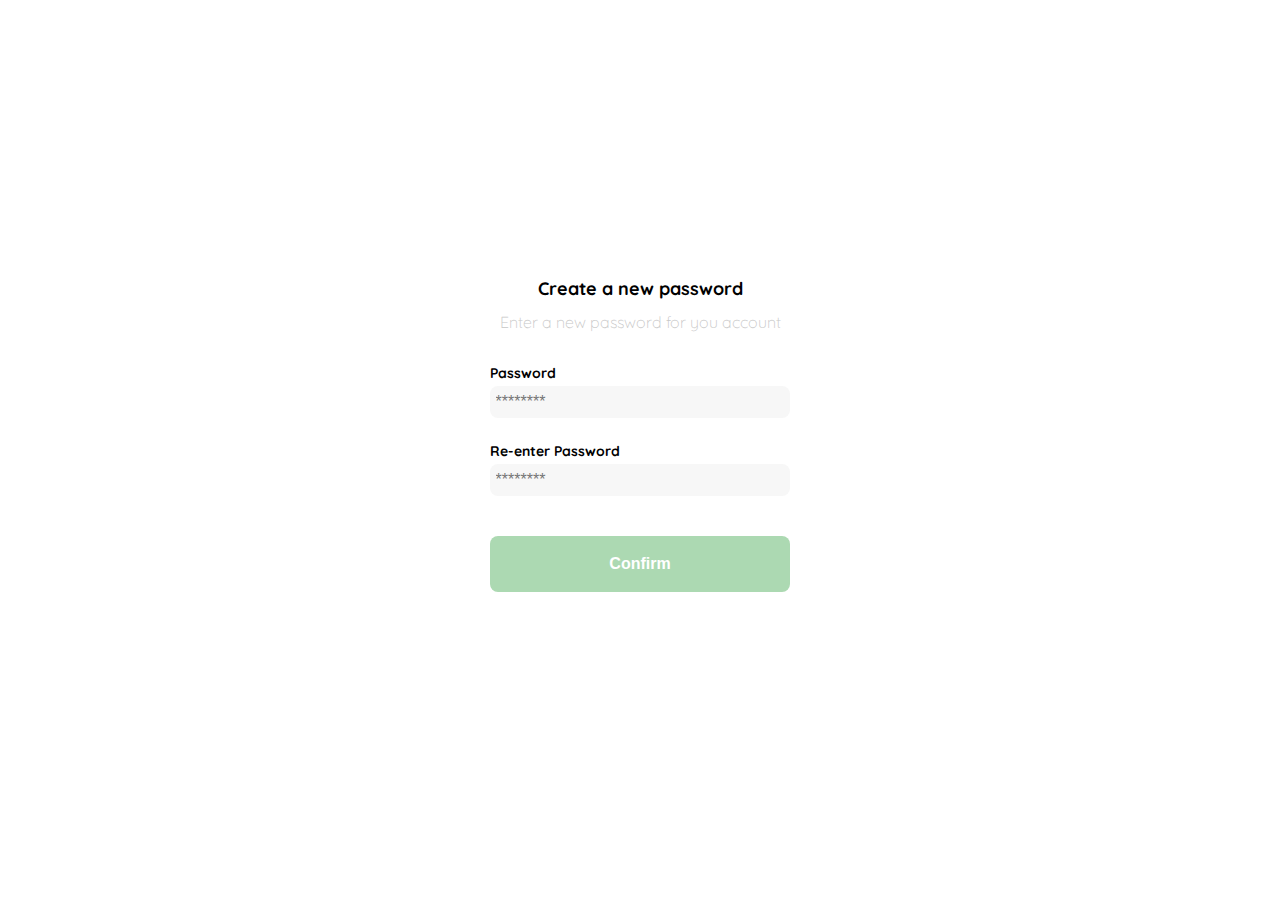
<file: clase1.html>
<!DOCTYPE html>
<html lang="en">
<head>
    <meta charset="UTF-8">
    <meta http-equiv="X-UA-Compatible" content="IE=edge">
    <meta name="viewport" content="width=device-width, initial-scale=1.0">
    <link rel="stylesheet" href="./css/styles.css">
    <link rel="preconnect" href="https://fonts.googleapis.com">
    <link rel="preconnect" href="https://fonts.gstatic.com" crossorigin>
    <link href="https://fonts.googleapis.com/css2?family=Quicksand:wght@300;500;700&display=swap" rel="stylesheet">

    <title>Document</title>
</head>
<body>
    <div class="login">
        <div class="form-container">
            <img src="./Platzi_YardSale_Logos/logo_yard_sale.svg" alt="logo" class="logo">

            <h1 class="title">Create a new password</h1>
            <p class="subtitle">Enter a new password for you account</p>

            <form action="/" class="form"> 
                <label for="password" class="label">Password</label>
                <input type="password" id="password" placeholder="********" class="input input-password">

                <label for="new-password" class="label">Re-enter Password</label>
                <input type="password" id="new-password" placeholder="********" class="input input-password">

                <input type="submit" value="Confirm" class="primary-button login-button">
            </form>
        </div>
    </div>
</body>
</html>
</file>
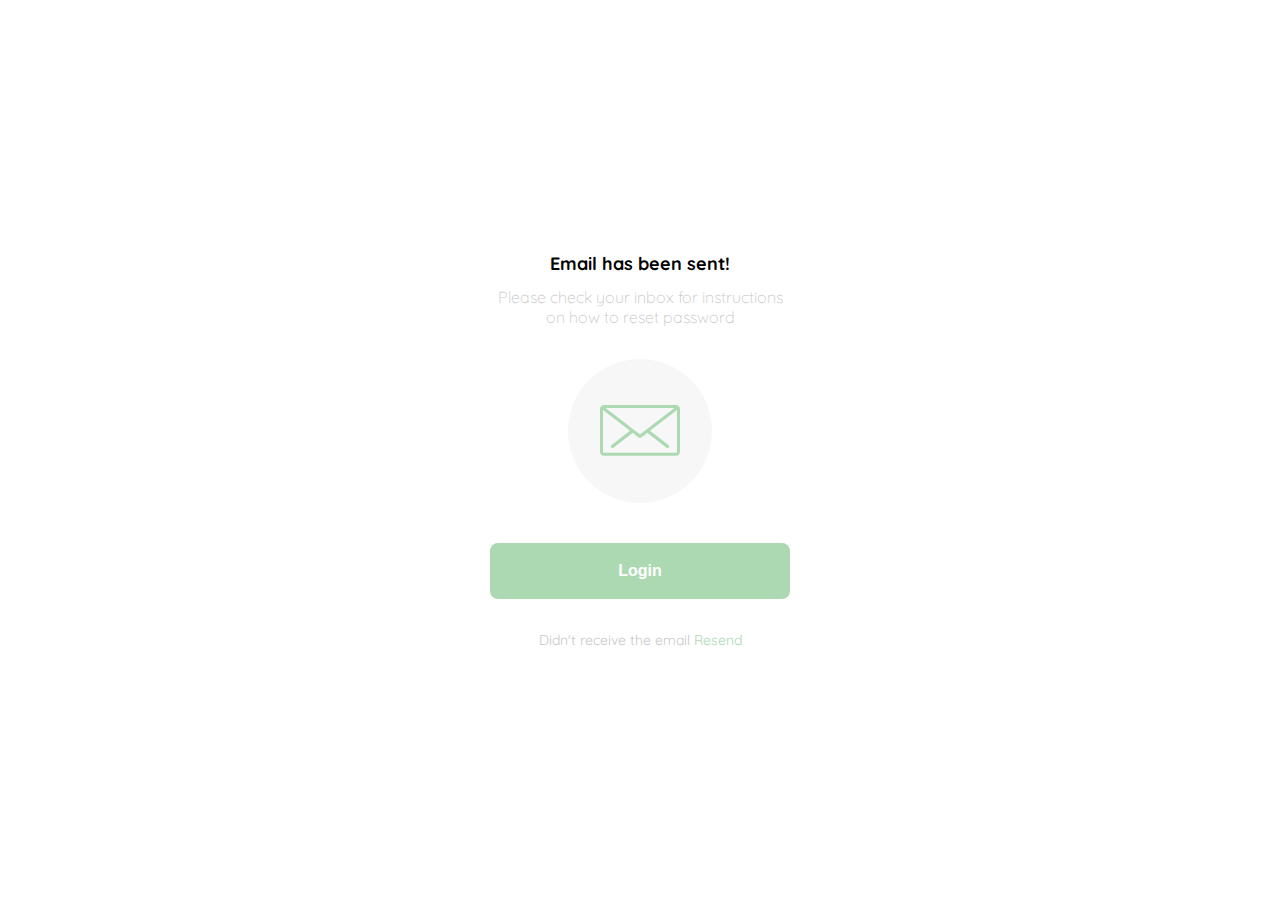
<file: email.html>
<!DOCTYPE html>
<html lang="en">
<head>
    <meta charset="UTF-8">
    <meta http-equiv="X-UA-Compatible" content="IE=edge">
    <meta name="viewport" content="width=device-width, initial-scale=1.0">
    <link rel="preconnect" href="https://fonts.googleapis.com">
    <link rel="preconnect" href="https://fonts.gstatic.com" crossorigin>
    <link href="https://fonts.googleapis.com/css2?family=Quicksand:wght@300;500;700&display=swap" rel="stylesheet">
    <link rel="stylesheet" href="./css/styles.css">

    <title>Document</title>
</head>
<body>
    <div class="login">
        <div class="form-container form-email">
            <img src="./Platzi_YardSale_Logos/logo_yard_sale.svg" alt="logo" class="logo">

            <h1 class="title">Email has been sent!</h1>
            <p class="subtitle">Please check your inbox for instructions on how to reset password</p>

            <div class="email-image">
                <img src="./Platzi_YardSale_Icons/email.svg" alt="email icon">
            </div>

            <button class="primary-button login-button">Login</button>

            <p class="resend">
                <span>Didn't receive the email</span>
                <a href="/">Resend</a>
            </p>
        </div>
    </div>

</body>
</html>
</file>
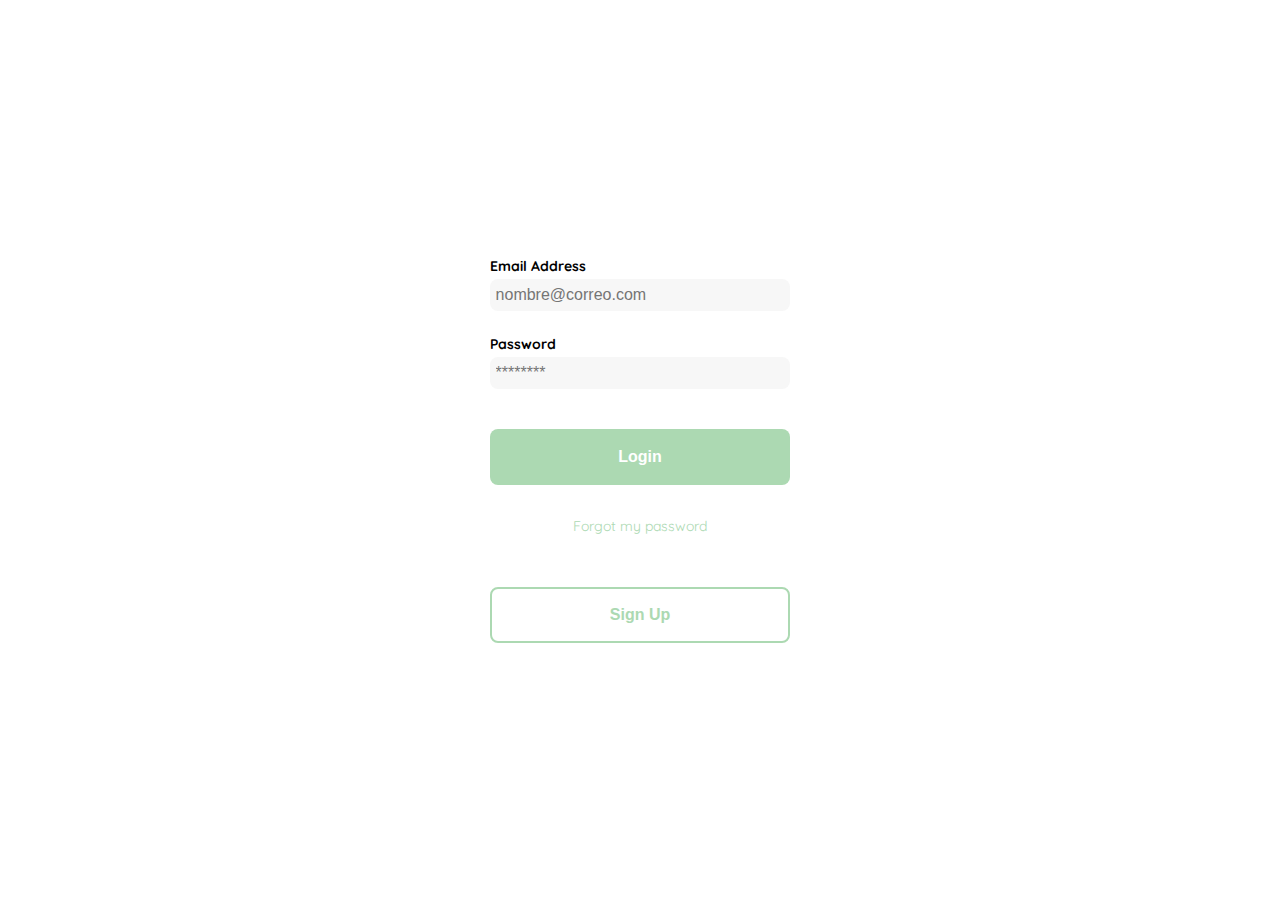
<file: login.html>
<!DOCTYPE html>
<html lang="en">
<head>
    <meta charset="UTF-8">
    <meta http-equiv="X-UA-Compatible" content="IE=edge">
    <meta name="viewport" content="width=device-width, initial-scale=1.0">
    <link rel="preconnect" href="https://fonts.gstatic.com" crossorigin>
    <link href="https://fonts.googleapis.com/css2?family=Quicksand:wght@300;500;700&display=swap" rel="stylesheet">
    <link rel="stylesheet" href="./css/styles.css">
    <title>Document</title>
</head>
<body>
    <div class="login">
        <div class="form-container form-login">
            <img src="./Platzi_YardSale_Logos/logo_yard_sale.svg" alt="logo" class="logo">

            <form action="/" class="form"> 
                <label for="email" class="label">Email Address</label>
                <input type="email" id="email" placeholder="nombre@correo.com" class="input input-email">

                <label for="new-password" class="label">Password</label>
                <input type="password" id="new-password" placeholder="********" class="input input-password">

                <input type="submit" value="Login" class="primary-button login-button">

                <a href="/" class="form-login-a">Forgot my password</a>
            </form>

            <button class="secondary-button signup-button">Sign Up</button>
        </div>
    </div>

</body>
</html>
</file>
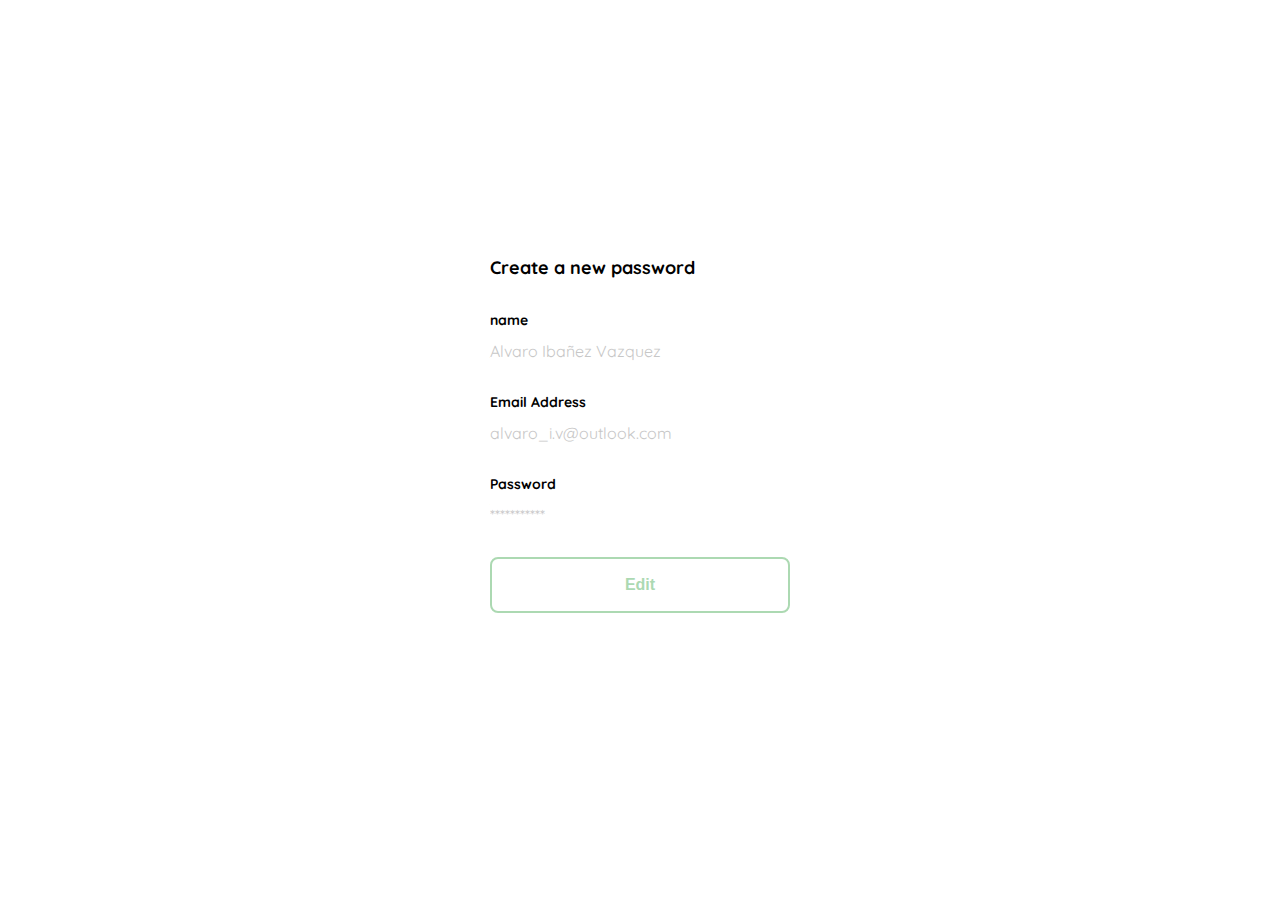
<file: my-account.html>
<!DOCTYPE html>
<html lang="en">
<head>
    <meta charset="UTF-8">
    <meta http-equiv="X-UA-Compatible" content="IE=edge">
    <meta name="viewport" content="width=device-width, initial-scale=1.0">
    <link rel="stylesheet" href="./css/styles.css">
    <link rel="preconnect" href="https://fonts.googleapis.com">
    <link rel="preconnect" href="https://fonts.gstatic.com" crossorigin>
    <link href="https://fonts.googleapis.com/css2?family=Quicksand:wght@300;500;700&display=swap" rel="stylesheet">
    <link rel="shortcut icon" href="./Platzi_YardSale_Logos/favicon_bota_fora.svg" type="img">

    <title>Document</title>
</head>
<body>
    <div class="login">
        <div class="form-container acount-container">

            <h1 class="title title-account">Create a new password</h1>

            <form action="/" class="form form-MyAccount"> 
                <div>
                    <label for="name" class="label">name</label>
                    <p class="value">Alvaro Ibañez Vazquez</p>             

                    <label for="email" class="label">Email Address</label>
                    <p class="value">alvaro_i.v@outlook.com</p>
    
                    <label for="password" class="label">Password</label>
                    <p class="value">***********</p>
        
                </div>

                <input type="submit" value="Edit" class="secondary-button login-button">
            </form>
        </div>
    </div>
</body>
</html>
</file>
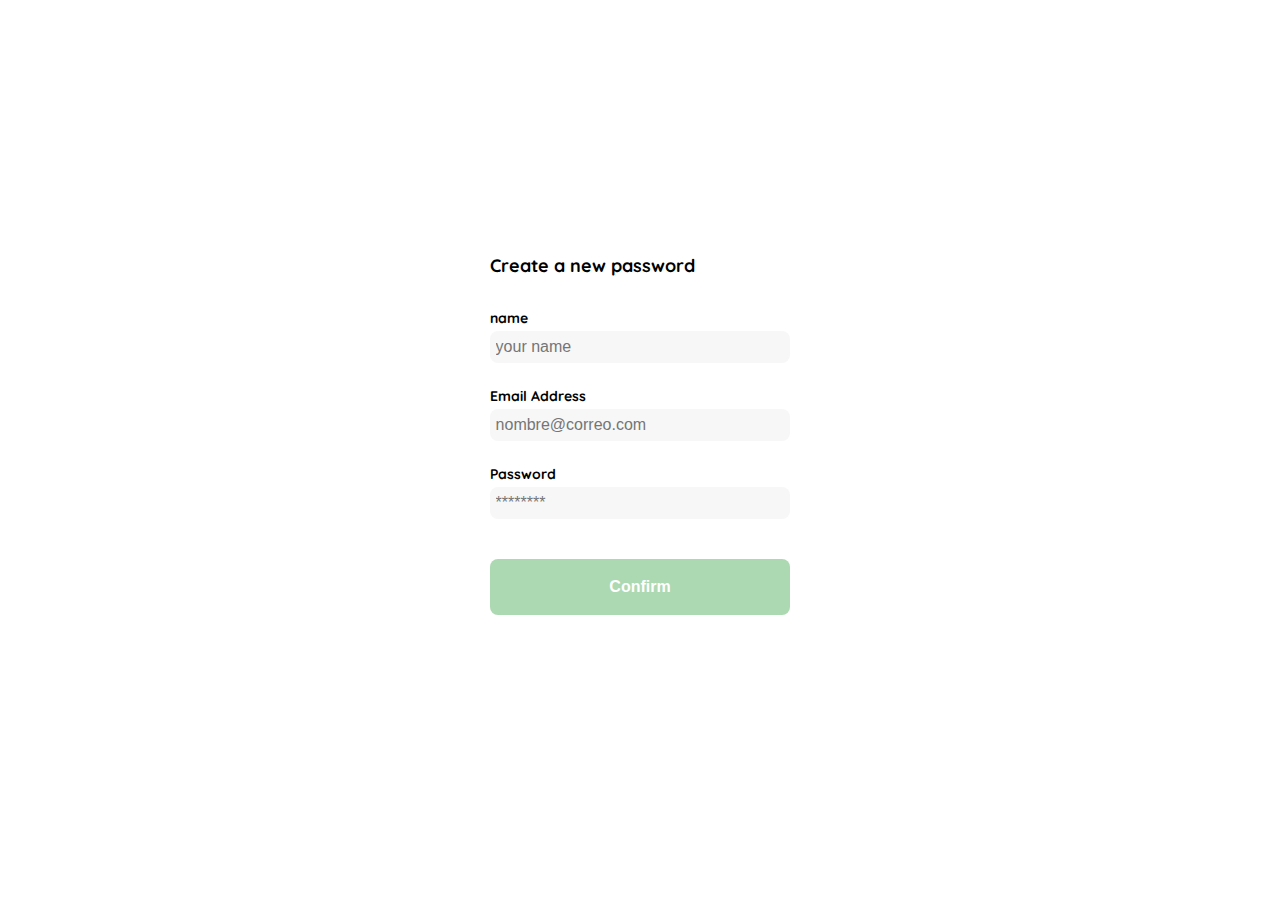
<file: my-account_edit.html>
<!DOCTYPE html>
<html lang="en">
<head>
    <meta charset="UTF-8">
    <meta http-equiv="X-UA-Compatible" content="IE=edge">
    <meta name="viewport" content="width=device-width, initial-scale=1.0">
    <link rel="stylesheet" href="./css/styles.css">
    <link rel="preconnect" href="https://fonts.googleapis.com">
    <link rel="preconnect" href="https://fonts.gstatic.com" crossorigin>
    <link href="https://fonts.googleapis.com/css2?family=Quicksand:wght@300;500;700&display=swap" rel="stylesheet">

    <title>Document</title>
</head>
<body>
    <div class="login">
        <div class="form-container acount-container">

            <h1 class="title title-account">Create a new password</h1>

            <form action="/" class="form form-MyAccount"> 
                <div>
                    <label for="name" class="label">name</label>
                    <input type="text" id="name" placeholder="your name" class="input input-name">
    
                    <label for="email" class="label">Email Address</label>
                    <input type="email" id="email" placeholder="nombre@correo.com" class="input input-email">
    
                    <label for="password" class="label">Password</label>
                    <input type="password" id="password" placeholder="********" class="input input-password">
        
                </div>

                <input type="submit" value="Confirm" class="primary-button login-button">
            </form>
        </div>
    </div>
</body>
</html>
</file>
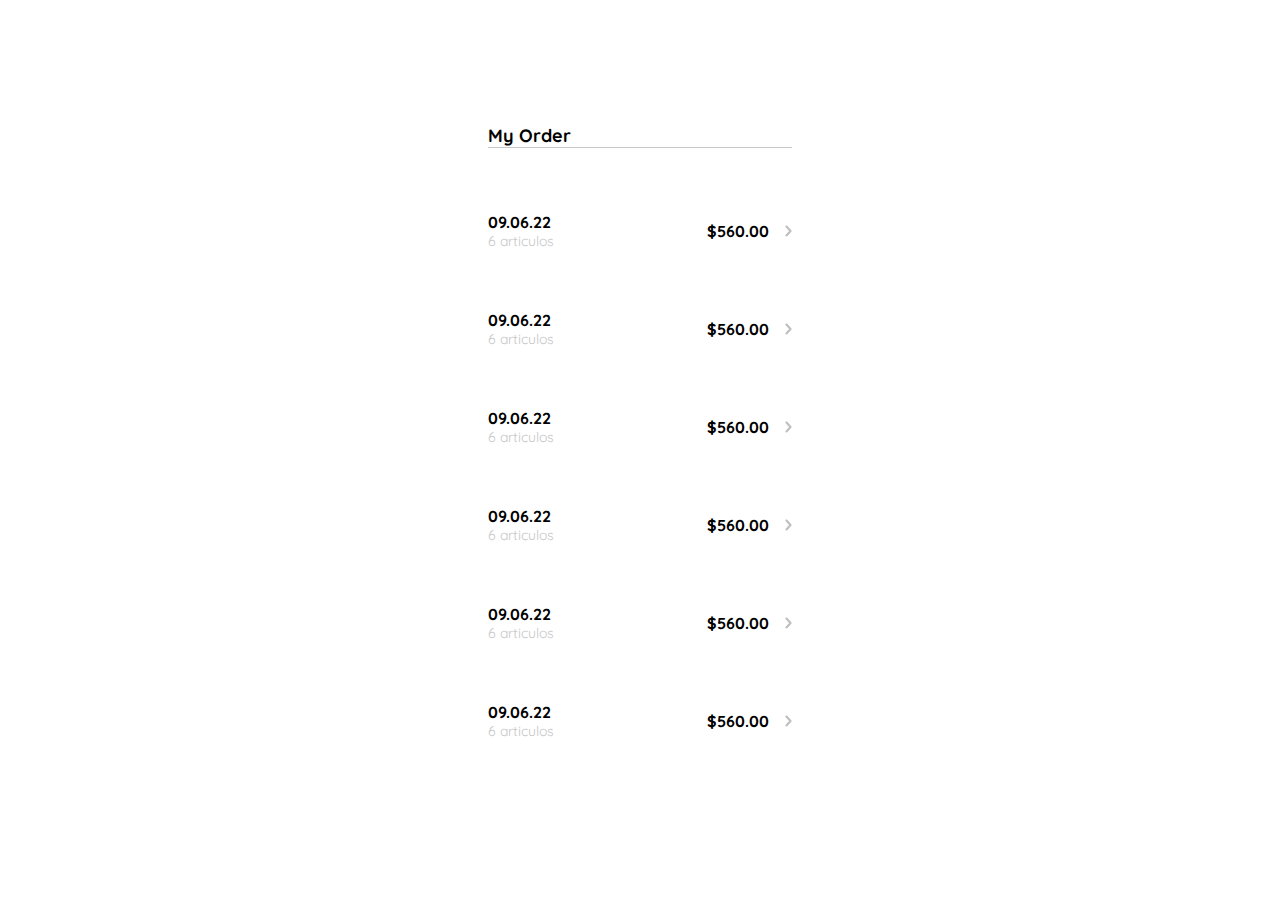
<file: my-orders.html>
<!DOCTYPE html>
<html lang="en">
<head>
    <meta charset="UTF-8">
    <meta http-equiv="X-UA-Compatible" content="IE=edge">
    <meta name="viewport" content="width=device-width, initial-scale=1.0">
    <link rel="stylesheet" href="./css/styles.css">
    <link rel="preconnect" href="https://fonts.googleapis.com">
    <link rel="preconnect" href="https://fonts.gstatic.com" crossorigin>
    <link href="https://fonts.googleapis.com/css2?family=Quicksand:wght@300;500;700&display=swap" rel="stylesheet">
    <link rel="shortcut icon" href="./Platzi_YardSale_Logos/favicon_bota_fora.svg" type="img">

    <title>Document</title>
</head>
<body>
    <div class="my-order my-orders">

        <div class="my-order-container">
            <h1 class="title">My Order</h1>
            <div class="my-order-content">
                <div class="orders">
                    <p>
                        <span class="">09.06.22</span>
                        <span>6 articulos</span>
                    </p>
                    <p>$560.00</p>    
                    <img src="./Platzi_YardSale_Icons/flechita.svg" alt="arrow">
                </div>
                <div class="orders">
                    <p>
                        <span class="">09.06.22</span>
                        <span>6 articulos</span>
                    </p>
                    <p>$560.00</p>    
                    <img src="./Platzi_YardSale_Icons/flechita.svg" alt="arrow">
                </div>
                <div class="orders">
                    <p>
                        <span class="">09.06.22</span>
                        <span>6 articulos</span>
                    </p>
                    <p>$560.00</p>    
                    <img src="./Platzi_YardSale_Icons/flechita.svg" alt="arrow">
                </div>
                <div class="orders">
                    <p>
                        <span class="">09.06.22</span>
                        <span>6 articulos</span>
                    </p>
                    <p>$560.00</p>    
                    <img src="./Platzi_YardSale_Icons/flechita.svg" alt="arrow">
                </div>
                <div class="orders">
                    <p>
                        <span class="">09.06.22</span>
                        <span>6 articulos</span>
                    </p>
                    <p>$560.00</p>    
                    <img src="./Platzi_YardSale_Icons/flechita.svg" alt="arrow">
                </div>
                <div class="orders">
                    <p>
                        <span class="">09.06.22</span>
                        <span>6 articulos</span>
                    </p>
                    <p>$560.00</p>    
                    <img src="./Platzi_YardSale_Icons/flechita.svg" alt="arrow">
                </div>


            </div>
        </div>
        
    </div>
</body>
</html>
</file>
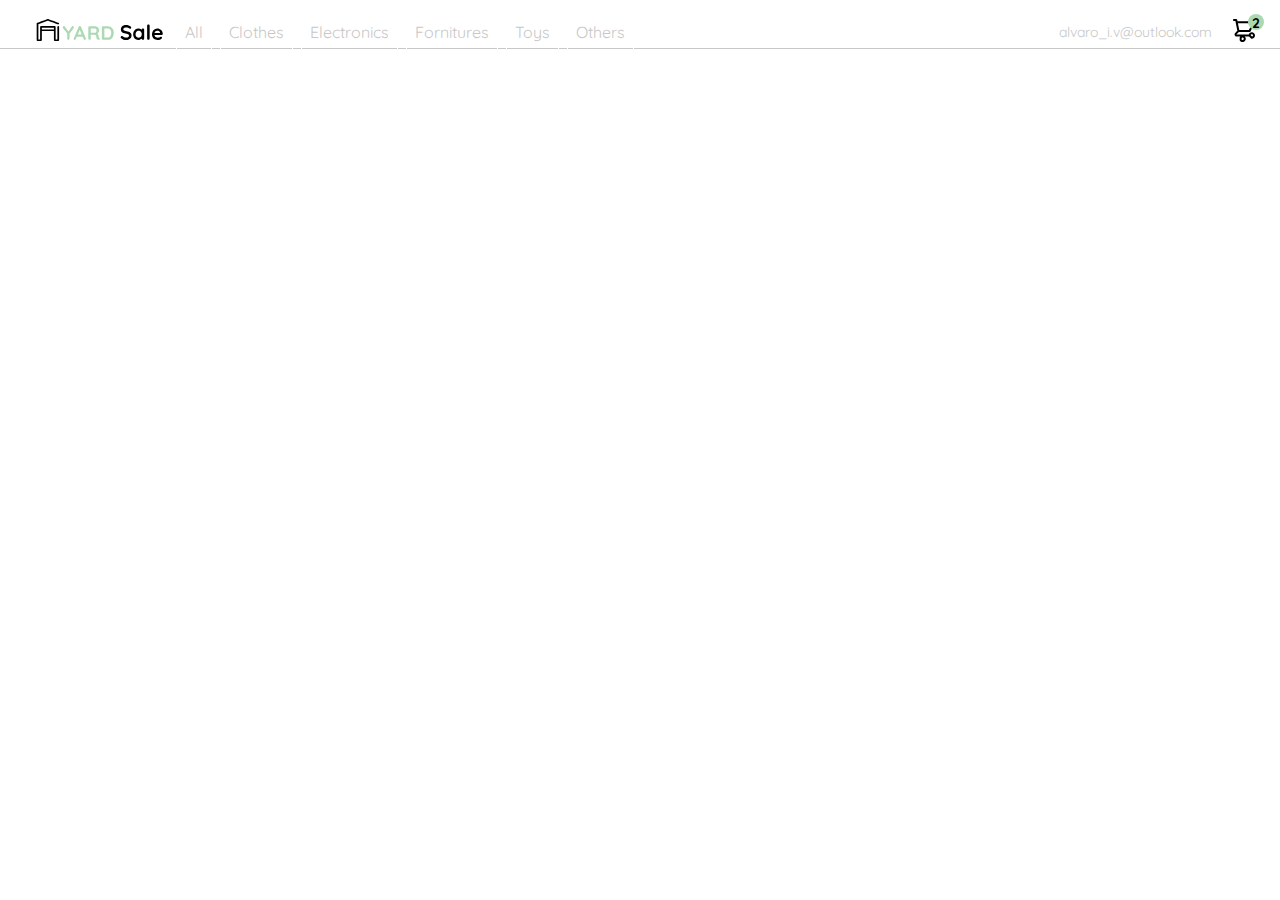
<file: navbar.html>
<!DOCTYPE html>
<html lang="en">
<head>
    <meta charset="UTF-8">
    <meta http-equiv="X-UA-Compatible" content="IE=edge">
    <meta name="viewport" content="width=device-width, initial-scale=1.0">
    <link rel="stylesheet" href="./css/styles.css">
    <link rel="preconnect" href="https://fonts.googleapis.com">
    <link rel="preconnect" href="https://fonts.gstatic.com" crossorigin>
    <link href="https://fonts.googleapis.com/css2?family=Quicksand:wght@300;500;700&display=swap" rel="stylesheet">
    <link rel="shortcut icon" href="./Platzi_YardSale_Logos/favicon_bota_fora.svg" type="img">
</head>
<body>
    <nav>
        <img src="./Platzi_YardSale_Icons/icon_menu.svg" alt="icon menu" class="menu">

        <div class="navbar-left">
            <img src="./Platzi_YardSale_Logos/logo_yard_sale.svg" alt="logo yard" class="navbar-logo">

            <ul>
                <li>
                    <a href="/">All</a>
                </li>
                <li>
                    <a href="/">Clothes</a>
                </li>
                <li>
                    <a href="/">Electronics</a>
                </li>
                <li>
                    <a href="/">Fornitures</a>
                </li>
                <li>
                    <a href="/">Toys</a>
                </li>
                <li>
                    <a href="/">Others</a>
                </li>
            </ul>
        </div>
        <div class="navbar-right">
            <ul>
                <li class="navbar-email">
                    alvaro_i.v@outlook.com
                </li>
                <li class="navbar-shopping-cart">
                    <img src="./Platzi_YardSale_Icons/icon_shopping_cart.svg" alt="shopping car">
                    <div>2</div>
                </li>
    
            </ul>
        </div>
    </nav>
</body>
</html>
</file>
<file: css/styles.css>
@import url('./clase1.css');
@import url('./email.css');
@import url('./login.css');
@import url('./my-account_edit.css');
@import url('./my-account.css');
@import url('./home.css');
@import url('./desktop-menu.css');
@import url('./mobile-menu.css');
@import url('./my-order.css');
@import url('./my-orders.css');
@import url('./navbar.css');
@import url('./product-details.css');
@import url('./shopping-cart.css');
*{
    box-sizing: border-box;
    margin: 0;
    padding: 0;
}
:root{
    --very-light-pink: #c7c7c7;
    --text-input-field:#f7f7f7;
    --hospital-green:#ACD9B2;
    --white:#ffffff;
    --black:#000000;
    --sm: 14px;
    --md: 16px;
    --lg: 18px;
}

body{
    font-family: 'Quicksand', sans-serif;
}

@media  screen and (min-width:220px){
    .logo{
        display: block;
    }
    .navbar-left ul{
        display: none;
    }
    .menu{
        display: block;
    }
    .navbar-email{
        display: none;
    }
    .product-detail{
        width: 100%;
    }
}

@media screen and (min-width:660px){
    .logo{
        display: none;
    }

    .secondary-button{
        margin-top: 0;
    }

    .my-account{
        align-items: center;
        justify-content: center;
    }

    .form-container{
        height: auto;
    }
    /* home */
    .cards-container{
        grid-template-columns: repeat(auto-fill, 15rem);
    }
    .product-car{
        width: 15rem;  
    }
    .product-car img{
        width: 15rem;
        height: 15rem;
    }
    .menu{
        display: none;
    }
    .navbar-left ul{
        display: flex;
    }
    .navbar-email{
        display: block;
    }
    .product-detail{
        width: 22.5rem;
    }
    .my-orderNav img{
        display: none;
    }
    
}
</file>
